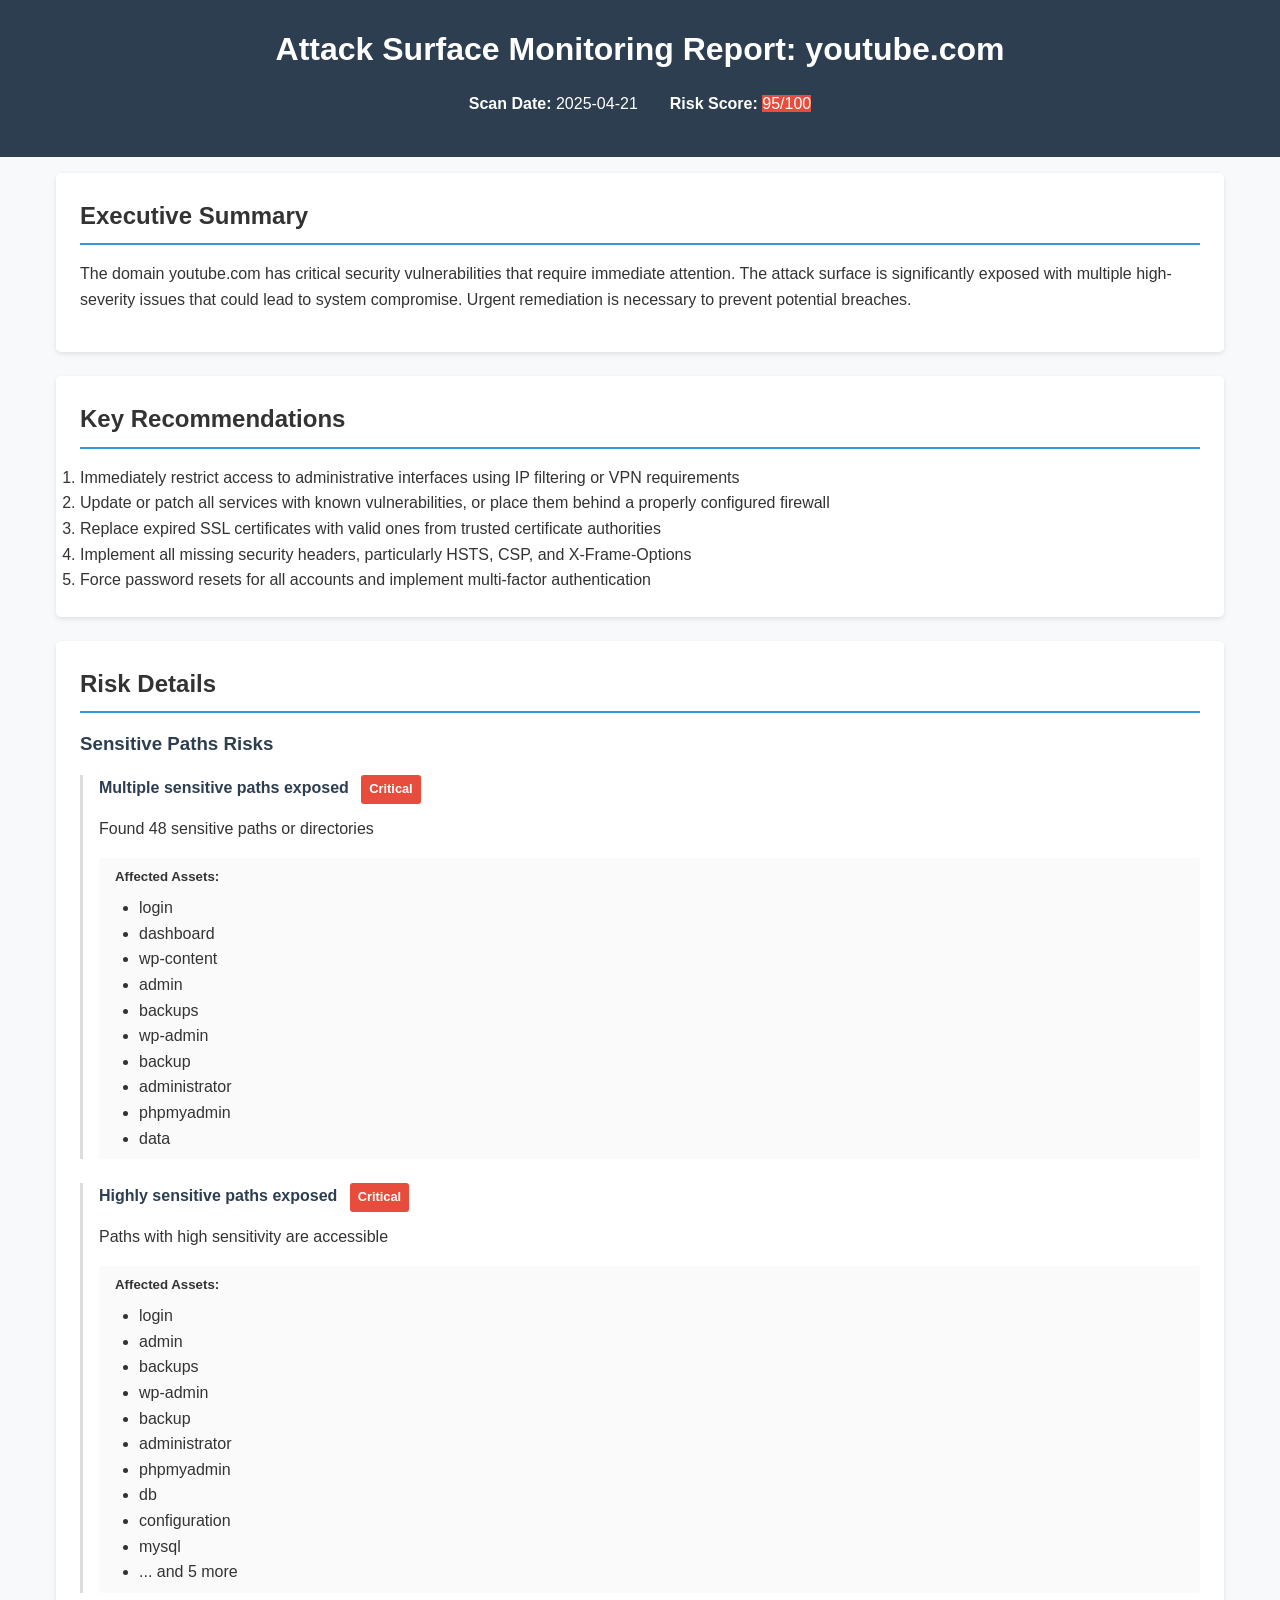
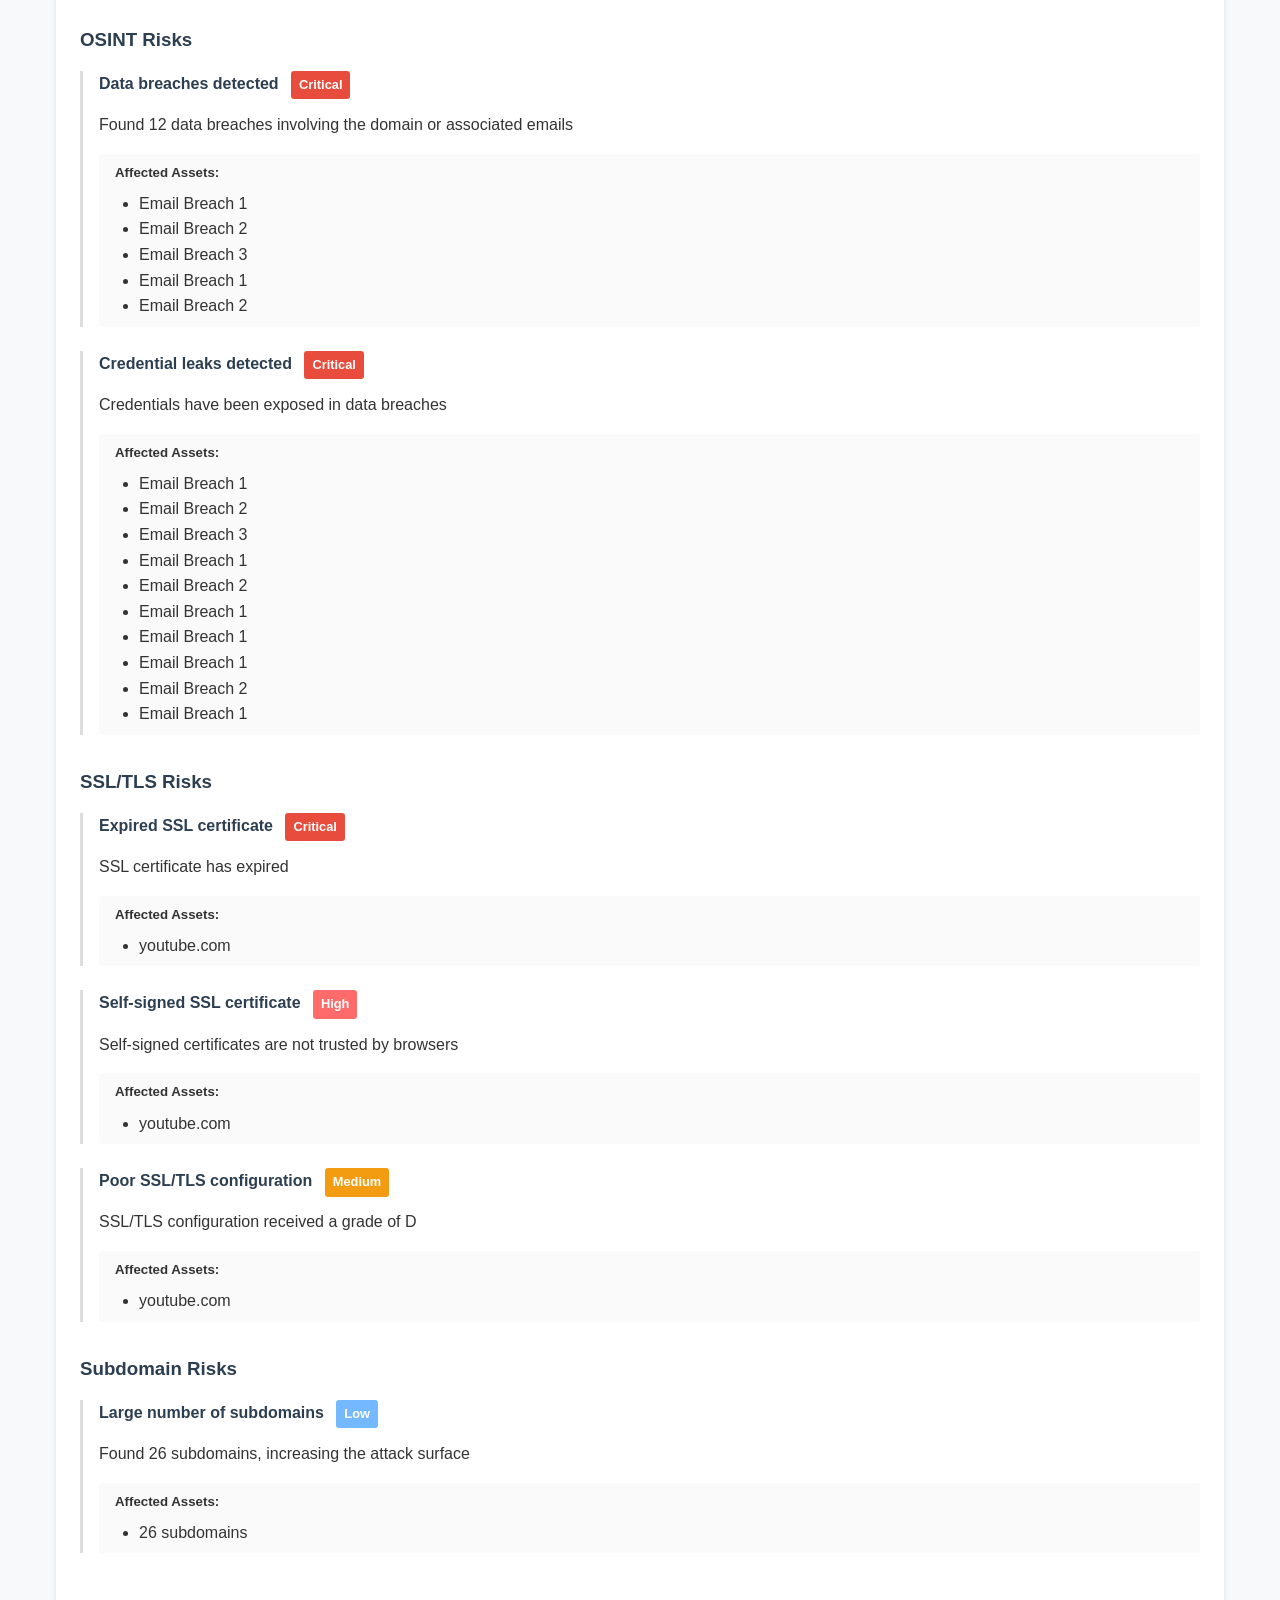
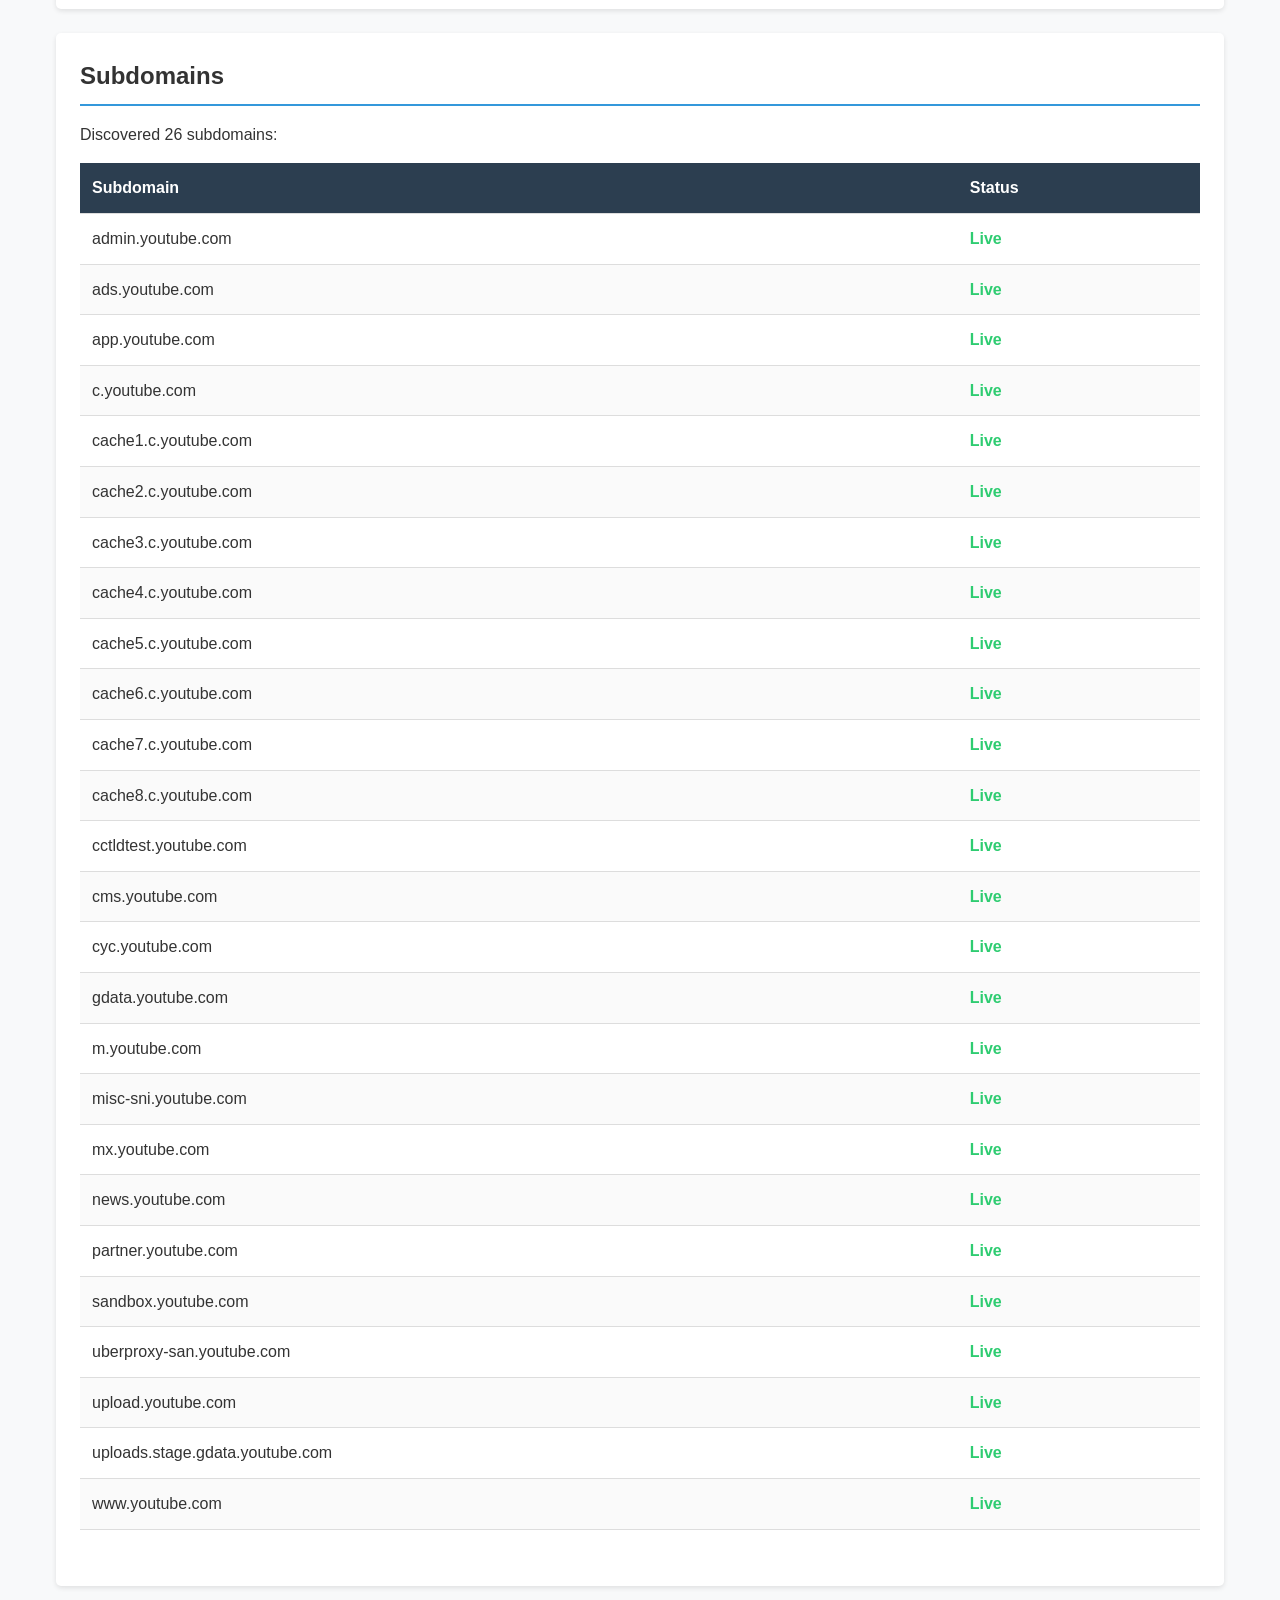
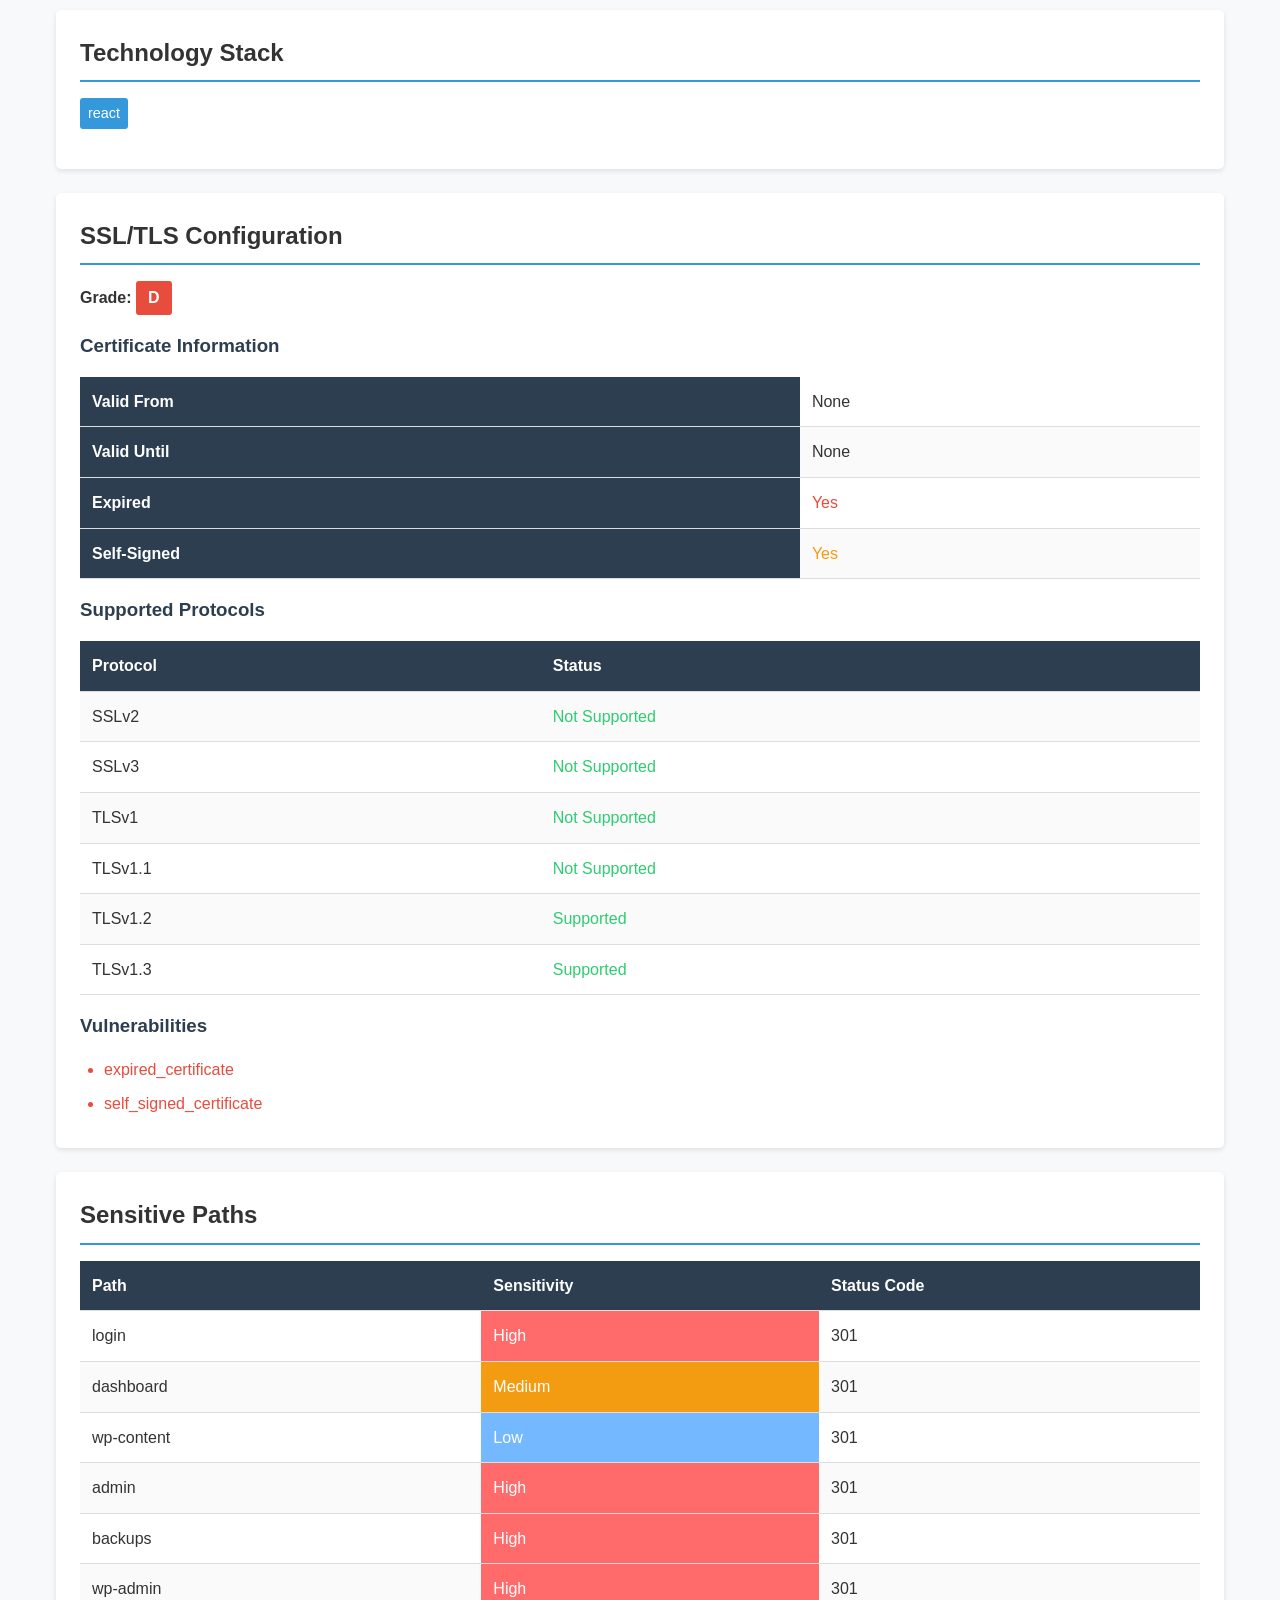
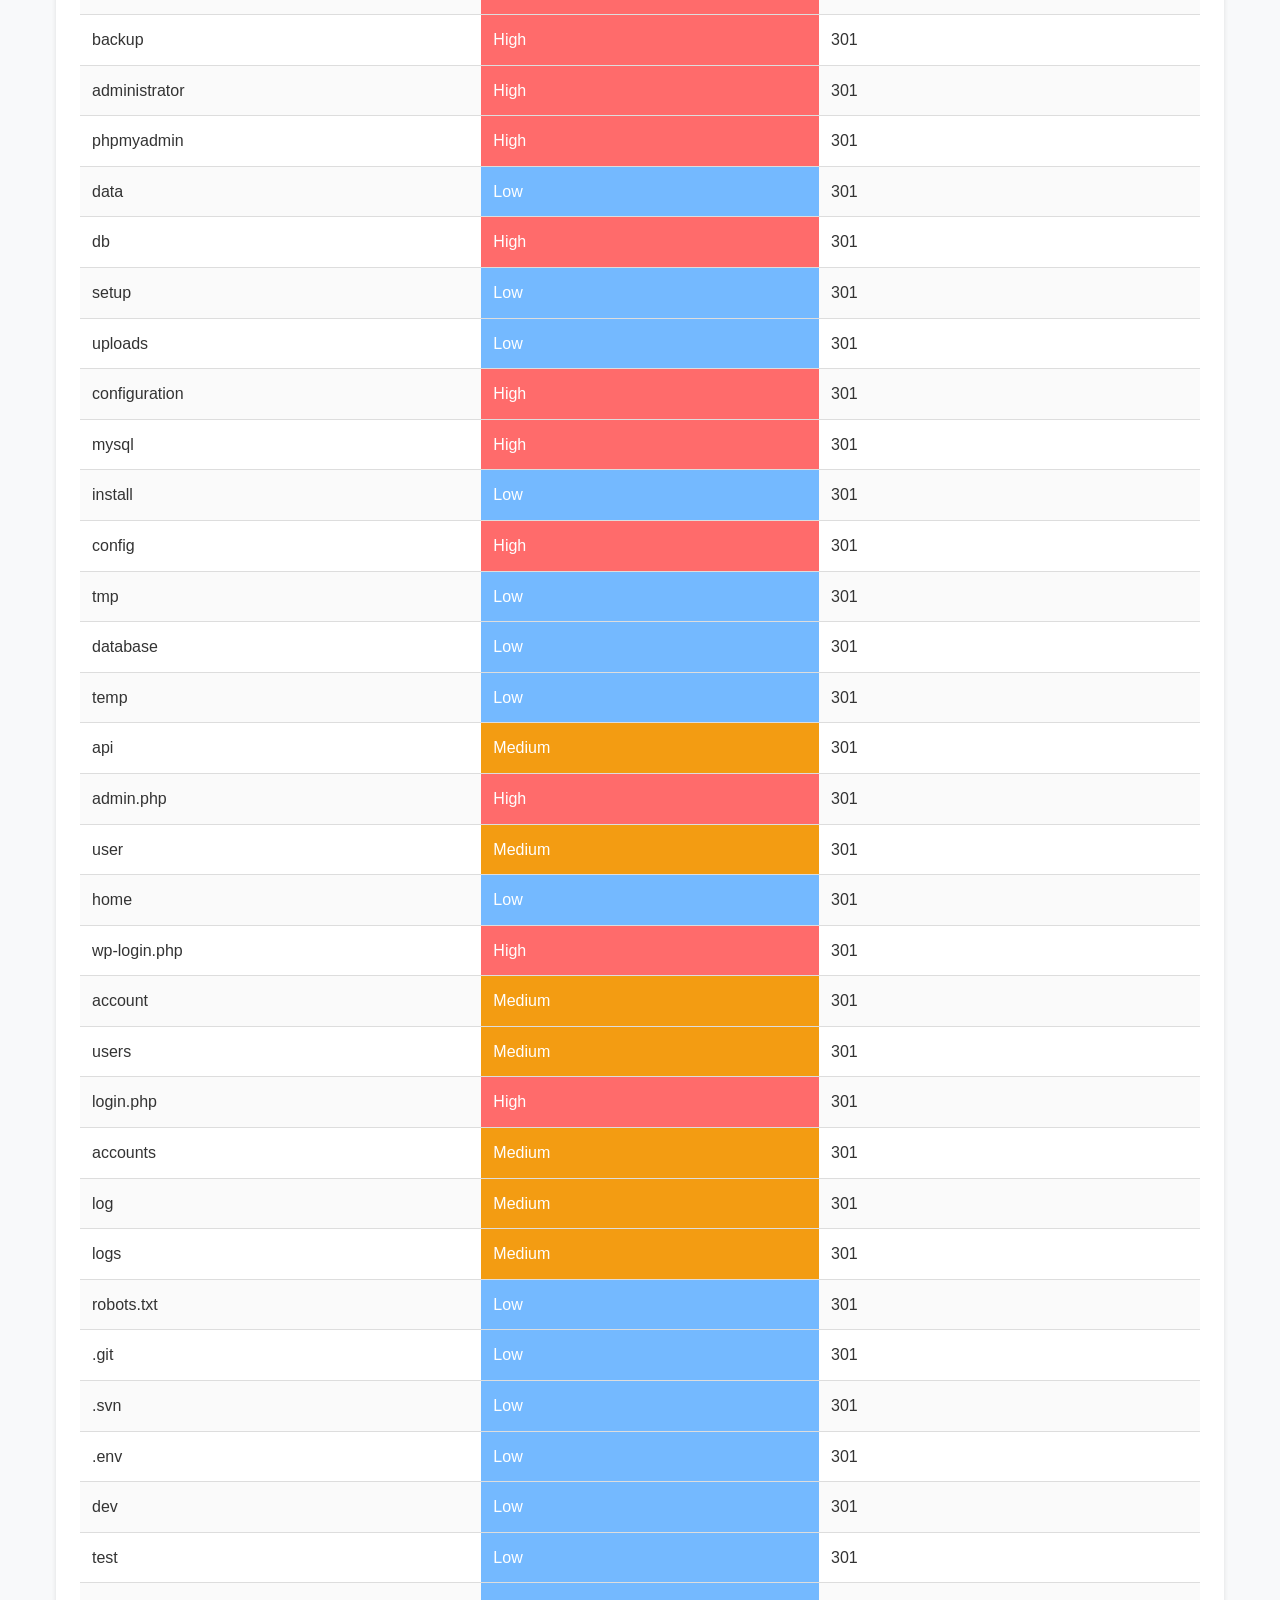
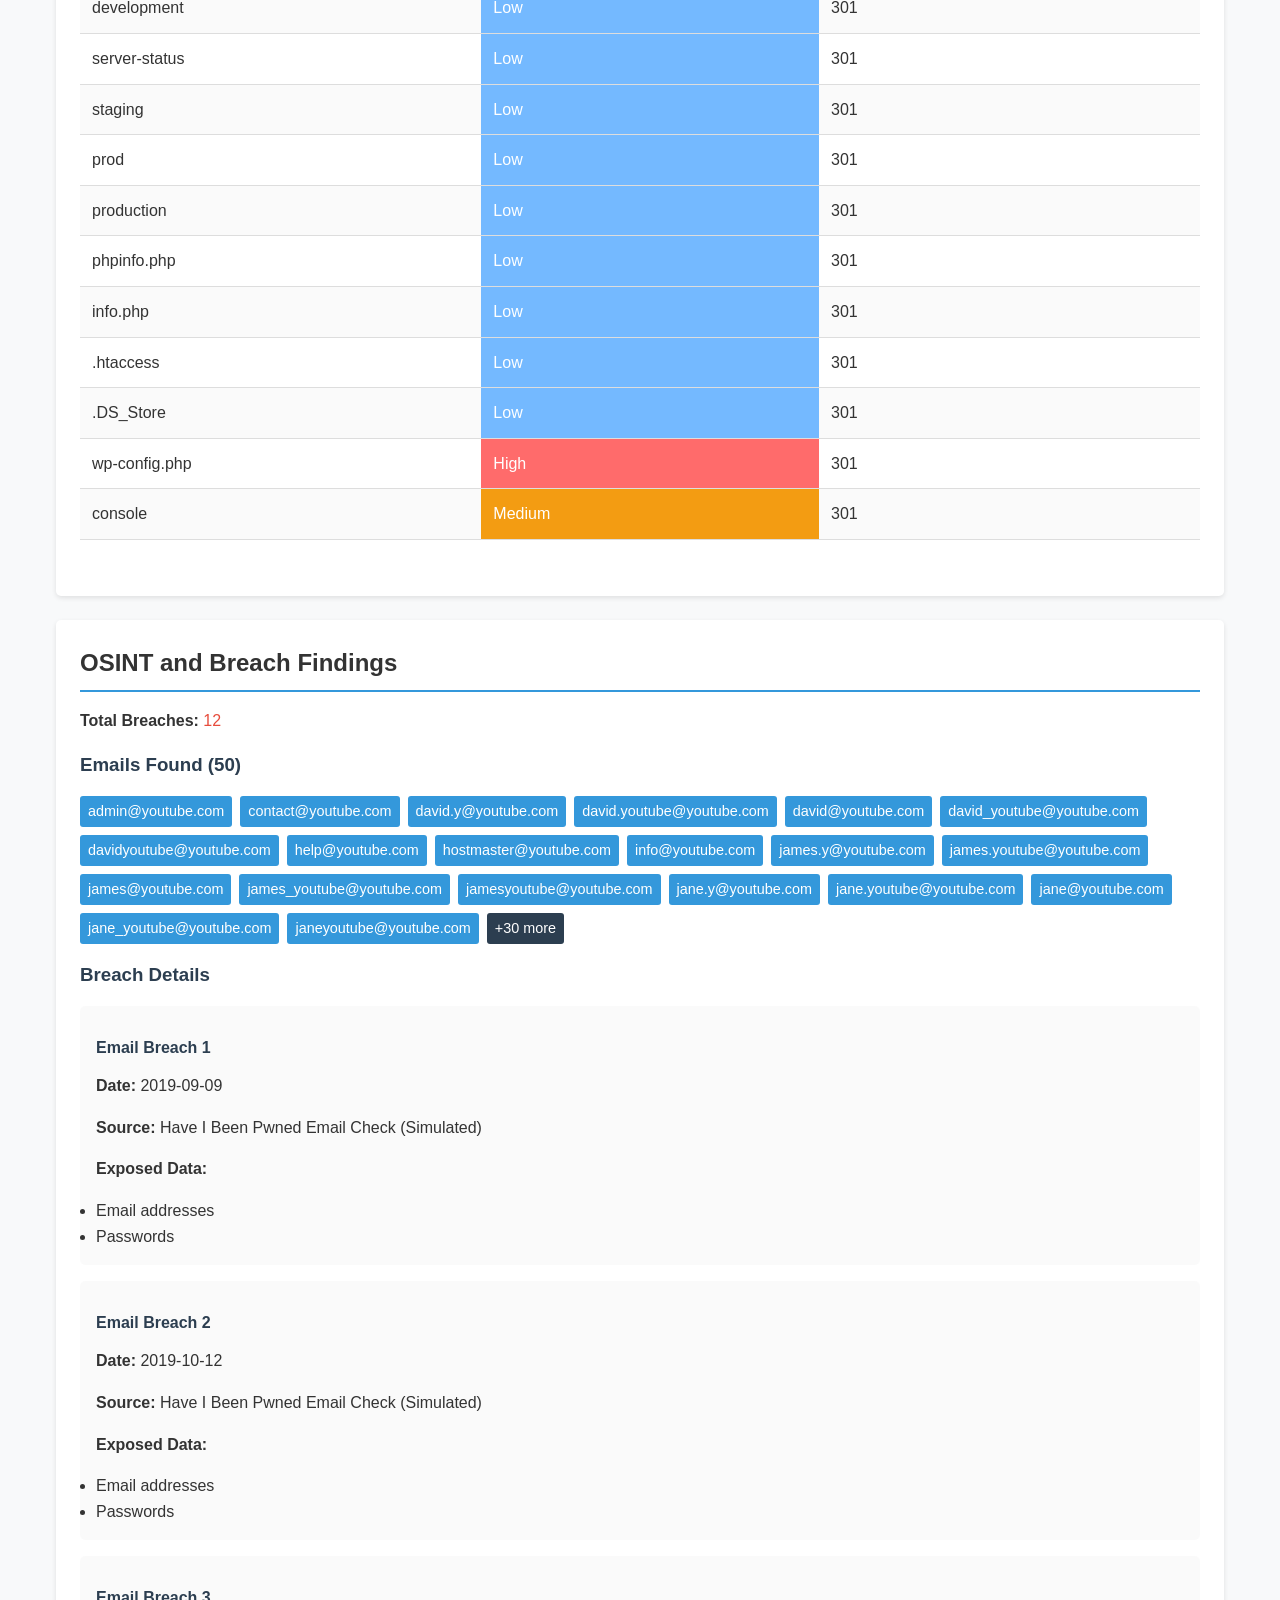
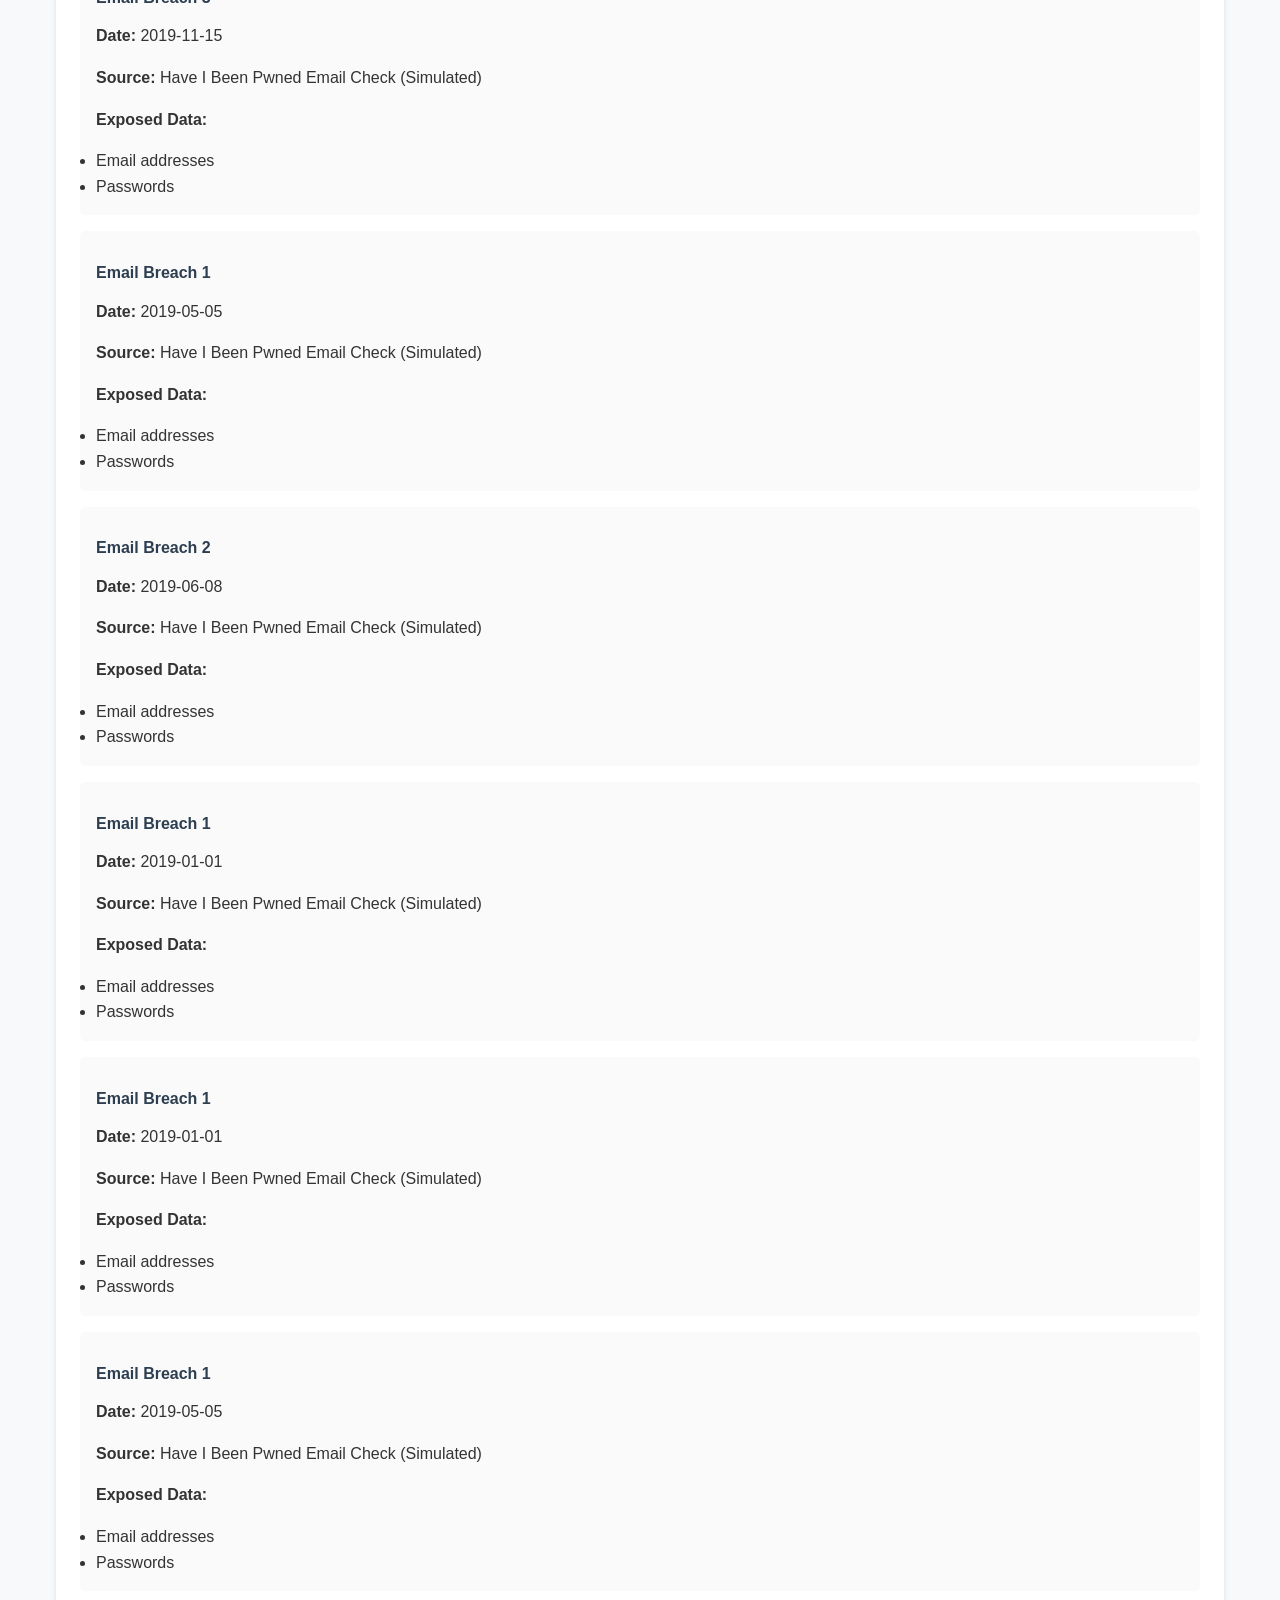
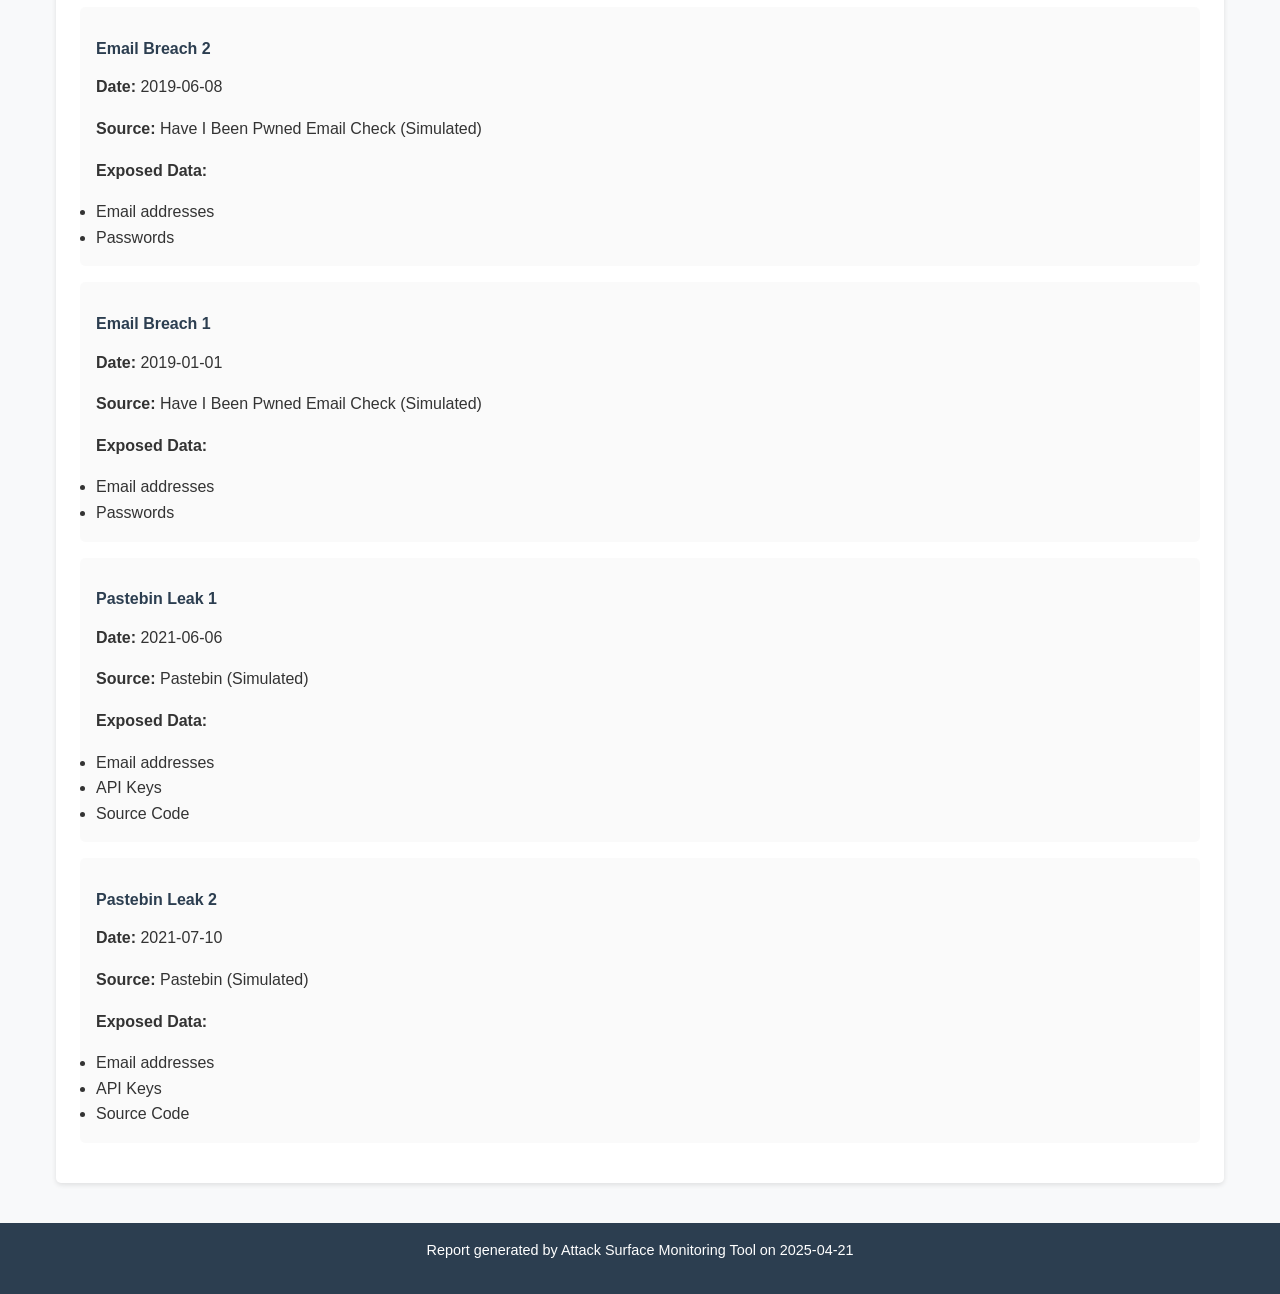
<file: asm_flask/data/reports/4a5da93d-f1f9-461d-beff-041741c5812a/youtube.com_report.html>
<!DOCTYPE html>
<html lang="en">
<head>
    <meta charset="UTF-8">
    <meta name="viewport" content="width=device-width, initial-scale=1.0">
    <title>ASM Report: youtube.com</title>
    <style>

        :root {
            --primary-color: #2c3e50;
            --secondary-color: #3498db;
            --accent-color: #e74c3c;
            --success-color: #2ecc71;
            --warning-color: #f39c12;
            --error-color: #e74c3c;
            --info-color: #3498db;
            --bg-color: #f8f9fa;
            --text-color: #333;
            --border-color: #ddd;
        }
        
        * {
            box-sizing: border-box;
            margin: 0;
            padding: 0;
        }
        
        body {
            font-family: 'Segoe UI', Tahoma, Geneva, Verdana, sans-serif;
            line-height: 1.6;
            color: var(--text-color);
            background-color: var(--bg-color);
            padding: 0;
            margin: 0;
        }
        
        header {
            background-color: var(--primary-color);
            color: white;
            padding: 1.5rem;
            text-align: center;
        }
        
        header h1 {
            margin-bottom: 1rem;
        }
        
        .report-meta {
            display: flex;
            justify-content: center;
            gap: 2rem;
        }
        
        main {
            max-width: 1200px;
            margin: 0 auto;
            padding: 1rem;
        }
        
        section {
            background-color: white;
            border-radius: 5px;
            box-shadow: 0 2px 5px rgba(0,0,0,0.1);
            margin-bottom: 1.5rem;
            padding: 1.5rem;
            overflow: hidden;
        }
        
        section h2 {
            border-bottom: 2px solid var(--secondary-color);
            padding-bottom: 0.5rem;
            margin-bottom: 1rem;
            cursor: pointer;
            position: relative;
        }
        
        section h2::after {
            content: "";
            position: absolute;
            right: 0;
            transition: transform 0.3s;
        }
        
        section.collapsed h2::after {
            transform: rotate(-90deg);
        }
        
        section.collapsed > *:not(h2) {
            display: none;
        }
        
        h3 {
            margin: 1rem 0;
            color: var(--primary-color);
        }
        
        h4 {
            margin: 0.8rem 0;
            color: var(--primary-color);
        }
        
        p {
            margin-bottom: 1rem;
        }
        
        .table-container {
            overflow-x: auto;
            margin-bottom: 1rem;
        }
        
        table {
            width: 100%;
            border-collapse: collapse;
            margin-bottom: 1rem;
        }
        
        th, td {
            padding: 0.75rem;
            text-align: left;
            border-bottom: 1px solid var(--border-color);
        }
        
        th {
            background-color: var(--primary-color);
            color: white;
        }
        
        tr:nth-child(even) {
            background-color: rgba(0,0,0,0.02);
        }
        
        .risk-item {
            border-left: 3px solid var(--border-color);
            padding-left: 1rem;
            margin-bottom: 1.5rem;
        }
        
        .risk-category {
            margin-bottom: 2rem;
        }
        
        .severity {
            display: inline-block;
            padding: 0.25rem 0.5rem;
            border-radius: 3px;
            font-size: 0.8rem;
            margin-left: 0.5rem;
        }
        
        .critical {
            background-color: var(--error-color);
            color: white;
        }
        
        .high {
            background-color: #ff6b6b;
            color: white;
        }
        
        .medium {
            background-color: var(--warning-color);
            color: white;
        }
        
        .low {
            background-color: #74b9ff;
            color: white;
        }
        
        .info {
            background-color: #a29bfe;
            color: white;
        }
        
        .grade {
            display: inline-block;
            padding: 0.25rem 0.75rem;
            border-radius: 3px;
            font-weight: bold;
        }
        
        .grade-a {
            background-color: var(--success-color);
            color: white;
        }
        
        .grade-b {
            background-color: #74b9ff;
            color: white;
        }
        
        .grade-c {
            background-color: var(--warning-color);
            color: white;
        }
        
        .grade-d, .grade-f {
            background-color: var(--error-color);
            color: white;
        }
        
        .live {
            color: var(--success-color);
            font-weight: bold;
        }
        
        .inactive {
            color: var(--error-color);
        }
        
        .success {
            color: var(--success-color);
        }
        
        .warning {
            color: var(--warning-color);
        }
        
        .error {
            color: var(--error-color);
        }
        
        .error-list li {
            color: var(--error-color);
            margin-left: 1.5rem;
            margin-bottom: 0.5rem;
        }
        
        .tech-list, .email-list {
            display: flex;
            flex-wrap: wrap;
            gap: 0.5rem;
            margin-bottom: 1rem;
        }
        
        .tech-badge, .email-badge {
            background-color: var(--secondary-color);
            color: white;
            padding: 0.25rem 0.5rem;
            border-radius: 3px;
            font-size: 0.9rem;
        }
        
        .email-badge.more {
            background-color: var(--primary-color);
        }
        
        .breach-item {
            background-color: rgba(0,0,0,0.02);
            padding: 1rem;
            border-radius: 5px;
            margin-bottom: 1rem;
        }
        
        .affected-assets {
            background-color: rgba(0,0,0,0.02);
            padding: 0.5rem 1rem;
            border-radius: 3px;
            margin-top: 0.5rem;
        }
        
        .affected-assets h5 {
            margin-bottom: 0.5rem;
        }
        
        .affected-assets ul {
            margin-left: 1.5rem;
        }
        
        footer {
            text-align: center;
            padding: 1rem;
            background-color: var(--primary-color);
            color: white;
            font-size: 0.9rem;
        }
        
        @media (max-width: 768px) {
            .report-meta {
                flex-direction: column;
                gap: 0.5rem;
            }
            
            section {
                padding: 1rem;
            }
        }
        
    </style>
</head>
<body>
    <header>
        <h1>Attack Surface Monitoring Report: youtube.com</h1>
        <div class="report-meta">
            <p><strong>Scan Date:</strong> 2025-04-21</p>
            <p><strong>Risk Score:</strong> <span class="critical">95/100</span></p>
        </div>
    </header>
    <main>
        <section class="summary">
            <h2>Executive Summary</h2>
            <p>The domain youtube.com has critical security vulnerabilities that require immediate attention. The attack surface is significantly exposed with multiple high-severity issues that could lead to system compromise. Urgent remediation is necessary to prevent potential breaches.</p>
        </section>
        <section class="recommendations">
            <h2>Key Recommendations</h2>
            <ol>
                <li>Immediately restrict access to administrative interfaces using IP filtering or VPN requirements</li>
                <li>Update or patch all services with known vulnerabilities, or place them behind a properly configured firewall</li>
                <li>Replace expired SSL certificates with valid ones from trusted certificate authorities</li>
                <li>Implement all missing security headers, particularly HSTS, CSP, and X-Frame-Options</li>
                <li>Force password resets for all accounts and implement multi-factor authentication</li>
            </ol>
        </section>
        <section class="risk-details">
            <h2>Risk Details</h2>
            <div class="risk-category">
                <h3>Sensitive Paths Risks</h3>
                <div class="risk-item">
                    <h4>Multiple sensitive paths exposed <span class="severity critical">Critical</span></h4>
                    <p>Found 48 sensitive paths or directories</p>
                    <div class="affected-assets">
                        <h5>Affected Assets:</h5>
                        <ul>
                            <li>login</li>
                            <li>dashboard</li>
                            <li>wp-content</li>
                            <li>admin</li>
                            <li>backups</li>
                            <li>wp-admin</li>
                            <li>backup</li>
                            <li>administrator</li>
                            <li>phpmyadmin</li>
                            <li>data</li>
                        </ul>
                    </div>
                </div>
                <div class="risk-item">
                    <h4>Highly sensitive paths exposed <span class="severity critical">Critical</span></h4>
                    <p>Paths with high sensitivity are accessible</p>
                    <div class="affected-assets">
                        <h5>Affected Assets:</h5>
                        <ul>
                            <li>login</li>
                            <li>admin</li>
                            <li>backups</li>
                            <li>wp-admin</li>
                            <li>backup</li>
                            <li>administrator</li>
                            <li>phpmyadmin</li>
                            <li>db</li>
                            <li>configuration</li>
                            <li>mysql</li>
                            <li>... and 5 more</li>
                        </ul>
                    </div>
                </div>
            </div>
            <div class="risk-category">
                <h3>OSINT Risks</h3>
                <div class="risk-item">
                    <h4>Data breaches detected <span class="severity critical">Critical</span></h4>
                    <p>Found 12 data breaches involving the domain or associated emails</p>
                    <div class="affected-assets">
                        <h5>Affected Assets:</h5>
                        <ul>
                            <li>Email Breach 1</li>
                            <li>Email Breach 2</li>
                            <li>Email Breach 3</li>
                            <li>Email Breach 1</li>
                            <li>Email Breach 2</li>
                        </ul>
                    </div>
                </div>
                <div class="risk-item">
                    <h4>Credential leaks detected <span class="severity critical">Critical</span></h4>
                    <p>Credentials have been exposed in data breaches</p>
                    <div class="affected-assets">
                        <h5>Affected Assets:</h5>
                        <ul>
                            <li>Email Breach 1</li>
                            <li>Email Breach 2</li>
                            <li>Email Breach 3</li>
                            <li>Email Breach 1</li>
                            <li>Email Breach 2</li>
                            <li>Email Breach 1</li>
                            <li>Email Breach 1</li>
                            <li>Email Breach 1</li>
                            <li>Email Breach 2</li>
                            <li>Email Breach 1</li>
                        </ul>
                    </div>
                </div>
            </div>
            <div class="risk-category">
                <h3>SSL/TLS Risks</h3>
                <div class="risk-item">
                    <h4>Expired SSL certificate <span class="severity critical">Critical</span></h4>
                    <p>SSL certificate has expired</p>
                    <div class="affected-assets">
                        <h5>Affected Assets:</h5>
                        <ul>
                            <li>youtube.com</li>
                        </ul>
                    </div>
                </div>
                <div class="risk-item">
                    <h4>Self-signed SSL certificate <span class="severity high">High</span></h4>
                    <p>Self-signed certificates are not trusted by browsers</p>
                    <div class="affected-assets">
                        <h5>Affected Assets:</h5>
                        <ul>
                            <li>youtube.com</li>
                        </ul>
                    </div>
                </div>
                <div class="risk-item">
                    <h4>Poor SSL/TLS configuration <span class="severity medium">Medium</span></h4>
                    <p>SSL/TLS configuration received a grade of D</p>
                    <div class="affected-assets">
                        <h5>Affected Assets:</h5>
                        <ul>
                            <li>youtube.com</li>
                        </ul>
                    </div>
                </div>
            </div>
            <div class="risk-category">
                <h3>Subdomain Risks</h3>
                <div class="risk-item">
                    <h4>Large number of subdomains <span class="severity low">Low</span></h4>
                    <p>Found 26 subdomains, increasing the attack surface</p>
                    <div class="affected-assets">
                        <h5>Affected Assets:</h5>
                        <ul>
                            <li>26 subdomains</li>
                        </ul>
                    </div>
                </div>
            </div>
        </section>
        <section class="subdomains">
            <h2>Subdomains</h2>
            <p>Discovered 26 subdomains:</p>
            <div class="table-container">
                <table>
                    <thead>
                        <tr>
                            <th>Subdomain</th>
                            <th>Status</th>
                        </tr>
                    </thead>
                    <tbody>
                        <tr>
                            <td>admin.youtube.com</td>
                            <td class="live">Live</td>
                        </tr>
                        <tr>
                            <td>ads.youtube.com</td>
                            <td class="live">Live</td>
                        </tr>
                        <tr>
                            <td>app.youtube.com</td>
                            <td class="live">Live</td>
                        </tr>
                        <tr>
                            <td>c.youtube.com</td>
                            <td class="live">Live</td>
                        </tr>
                        <tr>
                            <td>cache1.c.youtube.com</td>
                            <td class="live">Live</td>
                        </tr>
                        <tr>
                            <td>cache2.c.youtube.com</td>
                            <td class="live">Live</td>
                        </tr>
                        <tr>
                            <td>cache3.c.youtube.com</td>
                            <td class="live">Live</td>
                        </tr>
                        <tr>
                            <td>cache4.c.youtube.com</td>
                            <td class="live">Live</td>
                        </tr>
                        <tr>
                            <td>cache5.c.youtube.com</td>
                            <td class="live">Live</td>
                        </tr>
                        <tr>
                            <td>cache6.c.youtube.com</td>
                            <td class="live">Live</td>
                        </tr>
                        <tr>
                            <td>cache7.c.youtube.com</td>
                            <td class="live">Live</td>
                        </tr>
                        <tr>
                            <td>cache8.c.youtube.com</td>
                            <td class="live">Live</td>
                        </tr>
                        <tr>
                            <td>cctldtest.youtube.com</td>
                            <td class="live">Live</td>
                        </tr>
                        <tr>
                            <td>cms.youtube.com</td>
                            <td class="live">Live</td>
                        </tr>
                        <tr>
                            <td>cyc.youtube.com</td>
                            <td class="live">Live</td>
                        </tr>
                        <tr>
                            <td>gdata.youtube.com</td>
                            <td class="live">Live</td>
                        </tr>
                        <tr>
                            <td>m.youtube.com</td>
                            <td class="live">Live</td>
                        </tr>
                        <tr>
                            <td>misc-sni.youtube.com</td>
                            <td class="live">Live</td>
                        </tr>
                        <tr>
                            <td>mx.youtube.com</td>
                            <td class="live">Live</td>
                        </tr>
                        <tr>
                            <td>news.youtube.com</td>
                            <td class="live">Live</td>
                        </tr>
                        <tr>
                            <td>partner.youtube.com</td>
                            <td class="live">Live</td>
                        </tr>
                        <tr>
                            <td>sandbox.youtube.com</td>
                            <td class="live">Live</td>
                        </tr>
                        <tr>
                            <td>uberproxy-san.youtube.com</td>
                            <td class="live">Live</td>
                        </tr>
                        <tr>
                            <td>upload.youtube.com</td>
                            <td class="live">Live</td>
                        </tr>
                        <tr>
                            <td>uploads.stage.gdata.youtube.com</td>
                            <td class="live">Live</td>
                        </tr>
                        <tr>
                            <td>www.youtube.com</td>
                            <td class="live">Live</td>
                        </tr>
                    </tbody>
                </table>
            </div>
        </section>
        <section class="tech-stack">
            <h2>Technology Stack</h2>
            <div class="tech-list">
                <span class="tech-badge">react</span>
            </div>
        </section>
        <section class="ssl-info">
            <h2>SSL/TLS Configuration</h2>
            <p><strong>Grade:</strong> <span class="grade grade-d">D</span></p>
            <div class="cert-info">
                <h3>Certificate Information</h3>
                <table>
                    <tr>
                        <th>Valid From</th>
                        <td>None</td>
                    </tr>
                    <tr>
                        <th>Valid Until</th>
                        <td>None</td>
                    </tr>
                    <tr>
                        <th>Expired</th>
                        <td class="error">Yes</td>
                    </tr>
                    <tr>
                        <th>Self-Signed</th>
                        <td class="warning">Yes</td>
                    </tr>
                </table>
            </div>
            <div class="protocol-info">
                <h3>Supported Protocols</h3>
                <table>
                    <tr>
                        <th>Protocol</th>
                        <th>Status</th>
                    </tr>
                    <tr>
                        <td>SSLv2</td>
                        <td class="success">Not Supported</td>
                    </tr>
                    <tr>
                        <td>SSLv3</td>
                        <td class="success">Not Supported</td>
                    </tr>
                    <tr>
                        <td>TLSv1</td>
                        <td class="success">Not Supported</td>
                    </tr>
                    <tr>
                        <td>TLSv1.1</td>
                        <td class="success">Not Supported</td>
                    </tr>
                    <tr>
                        <td>TLSv1.2</td>
                        <td class="success">Supported</td>
                    </tr>
                    <tr>
                        <td>TLSv1.3</td>
                        <td class="success">Supported</td>
                    </tr>
                </table>
            </div>
            <div class="ssl-vulnerabilities">
                <h3>Vulnerabilities</h3>
                <ul class="error-list">
                    <li>expired_certificate</li>
                    <li>self_signed_certificate</li>
                </ul>
            </div>
        </section>
        <section class="sensitive-paths">
            <h2>Sensitive Paths</h2>
            <div class="table-container">
                <table>
                    <thead>
                        <tr>
                            <th>Path</th>
                            <th>Sensitivity</th>
                            <th>Status Code</th>
                        </tr>
                    </thead>
                    <tbody>
                        <tr>
                            <td>login</td>
                            <td class="high">High</td>
                            <td>301</td>
                        </tr>
                        <tr>
                            <td>dashboard</td>
                            <td class="medium">Medium</td>
                            <td>301</td>
                        </tr>
                        <tr>
                            <td>wp-content</td>
                            <td class="low">Low</td>
                            <td>301</td>
                        </tr>
                        <tr>
                            <td>admin</td>
                            <td class="high">High</td>
                            <td>301</td>
                        </tr>
                        <tr>
                            <td>backups</td>
                            <td class="high">High</td>
                            <td>301</td>
                        </tr>
                        <tr>
                            <td>wp-admin</td>
                            <td class="high">High</td>
                            <td>301</td>
                        </tr>
                        <tr>
                            <td>backup</td>
                            <td class="high">High</td>
                            <td>301</td>
                        </tr>
                        <tr>
                            <td>administrator</td>
                            <td class="high">High</td>
                            <td>301</td>
                        </tr>
                        <tr>
                            <td>phpmyadmin</td>
                            <td class="high">High</td>
                            <td>301</td>
                        </tr>
                        <tr>
                            <td>data</td>
                            <td class="low">Low</td>
                            <td>301</td>
                        </tr>
                        <tr>
                            <td>db</td>
                            <td class="high">High</td>
                            <td>301</td>
                        </tr>
                        <tr>
                            <td>setup</td>
                            <td class="low">Low</td>
                            <td>301</td>
                        </tr>
                        <tr>
                            <td>uploads</td>
                            <td class="low">Low</td>
                            <td>301</td>
                        </tr>
                        <tr>
                            <td>configuration</td>
                            <td class="high">High</td>
                            <td>301</td>
                        </tr>
                        <tr>
                            <td>mysql</td>
                            <td class="high">High</td>
                            <td>301</td>
                        </tr>
                        <tr>
                            <td>install</td>
                            <td class="low">Low</td>
                            <td>301</td>
                        </tr>
                        <tr>
                            <td>config</td>
                            <td class="high">High</td>
                            <td>301</td>
                        </tr>
                        <tr>
                            <td>tmp</td>
                            <td class="low">Low</td>
                            <td>301</td>
                        </tr>
                        <tr>
                            <td>database</td>
                            <td class="low">Low</td>
                            <td>301</td>
                        </tr>
                        <tr>
                            <td>temp</td>
                            <td class="low">Low</td>
                            <td>301</td>
                        </tr>
                        <tr>
                            <td>api</td>
                            <td class="medium">Medium</td>
                            <td>301</td>
                        </tr>
                        <tr>
                            <td>admin.php</td>
                            <td class="high">High</td>
                            <td>301</td>
                        </tr>
                        <tr>
                            <td>user</td>
                            <td class="medium">Medium</td>
                            <td>301</td>
                        </tr>
                        <tr>
                            <td>home</td>
                            <td class="low">Low</td>
                            <td>301</td>
                        </tr>
                        <tr>
                            <td>wp-login.php</td>
                            <td class="high">High</td>
                            <td>301</td>
                        </tr>
                        <tr>
                            <td>account</td>
                            <td class="medium">Medium</td>
                            <td>301</td>
                        </tr>
                        <tr>
                            <td>users</td>
                            <td class="medium">Medium</td>
                            <td>301</td>
                        </tr>
                        <tr>
                            <td>login.php</td>
                            <td class="high">High</td>
                            <td>301</td>
                        </tr>
                        <tr>
                            <td>accounts</td>
                            <td class="medium">Medium</td>
                            <td>301</td>
                        </tr>
                        <tr>
                            <td>log</td>
                            <td class="medium">Medium</td>
                            <td>301</td>
                        </tr>
                        <tr>
                            <td>logs</td>
                            <td class="medium">Medium</td>
                            <td>301</td>
                        </tr>
                        <tr>
                            <td>robots.txt</td>
                            <td class="low">Low</td>
                            <td>301</td>
                        </tr>
                        <tr>
                            <td>.git</td>
                            <td class="low">Low</td>
                            <td>301</td>
                        </tr>
                        <tr>
                            <td>.svn</td>
                            <td class="low">Low</td>
                            <td>301</td>
                        </tr>
                        <tr>
                            <td>.env</td>
                            <td class="low">Low</td>
                            <td>301</td>
                        </tr>
                        <tr>
                            <td>dev</td>
                            <td class="low">Low</td>
                            <td>301</td>
                        </tr>
                        <tr>
                            <td>test</td>
                            <td class="low">Low</td>
                            <td>301</td>
                        </tr>
                        <tr>
                            <td>development</td>
                            <td class="low">Low</td>
                            <td>301</td>
                        </tr>
                        <tr>
                            <td>server-status</td>
                            <td class="low">Low</td>
                            <td>301</td>
                        </tr>
                        <tr>
                            <td>staging</td>
                            <td class="low">Low</td>
                            <td>301</td>
                        </tr>
                        <tr>
                            <td>prod</td>
                            <td class="low">Low</td>
                            <td>301</td>
                        </tr>
                        <tr>
                            <td>production</td>
                            <td class="low">Low</td>
                            <td>301</td>
                        </tr>
                        <tr>
                            <td>phpinfo.php</td>
                            <td class="low">Low</td>
                            <td>301</td>
                        </tr>
                        <tr>
                            <td>info.php</td>
                            <td class="low">Low</td>
                            <td>301</td>
                        </tr>
                        <tr>
                            <td>.htaccess</td>
                            <td class="low">Low</td>
                            <td>301</td>
                        </tr>
                        <tr>
                            <td>.DS_Store</td>
                            <td class="low">Low</td>
                            <td>301</td>
                        </tr>
                        <tr>
                            <td>wp-config.php</td>
                            <td class="high">High</td>
                            <td>301</td>
                        </tr>
                        <tr>
                            <td>console</td>
                            <td class="medium">Medium</td>
                            <td>301</td>
                        </tr>
                    </tbody>
                </table>
            </div>
        </section>
        <section class="osint-findings">
            <h2>OSINT and Breach Findings</h2>
            <p><strong>Total Breaches:</strong> <span class="error">12</span></p>
            <div class="emails-found">
                <h3>Emails Found (50)</h3>
                <div class="email-list">
                    <span class="email-badge">admin@youtube.com</span>
                    <span class="email-badge">contact@youtube.com</span>
                    <span class="email-badge">david.y@youtube.com</span>
                    <span class="email-badge">david.youtube@youtube.com</span>
                    <span class="email-badge">david@youtube.com</span>
                    <span class="email-badge">david_youtube@youtube.com</span>
                    <span class="email-badge">davidyoutube@youtube.com</span>
                    <span class="email-badge">help@youtube.com</span>
                    <span class="email-badge">hostmaster@youtube.com</span>
                    <span class="email-badge">info@youtube.com</span>
                    <span class="email-badge">james.y@youtube.com</span>
                    <span class="email-badge">james.youtube@youtube.com</span>
                    <span class="email-badge">james@youtube.com</span>
                    <span class="email-badge">james_youtube@youtube.com</span>
                    <span class="email-badge">jamesyoutube@youtube.com</span>
                    <span class="email-badge">jane.y@youtube.com</span>
                    <span class="email-badge">jane.youtube@youtube.com</span>
                    <span class="email-badge">jane@youtube.com</span>
                    <span class="email-badge">jane_youtube@youtube.com</span>
                    <span class="email-badge">janeyoutube@youtube.com</span>
                    <span class="email-badge more">+30 more</span>
                </div>
            </div>
            <div class="breach-details">
                <h3>Breach Details</h3>
                <div class="breach-item">
                    <h4>Email Breach 1</h4>
                    <p><strong>Date:</strong> 2019-09-09</p>
                    <p><strong>Source:</strong> Have I Been Pwned Email Check (Simulated)</p>
                    <div class="data-classes">
                        <p><strong>Exposed Data:</strong></p>
                        <ul>
                            <li>Email addresses</li>
                            <li>Passwords</li>
                        </ul>
                    </div>
                </div>
                <div class="breach-item">
                    <h4>Email Breach 2</h4>
                    <p><strong>Date:</strong> 2019-10-12</p>
                    <p><strong>Source:</strong> Have I Been Pwned Email Check (Simulated)</p>
                    <div class="data-classes">
                        <p><strong>Exposed Data:</strong></p>
                        <ul>
                            <li>Email addresses</li>
                            <li>Passwords</li>
                        </ul>
                    </div>
                </div>
                <div class="breach-item">
                    <h4>Email Breach 3</h4>
                    <p><strong>Date:</strong> 2019-11-15</p>
                    <p><strong>Source:</strong> Have I Been Pwned Email Check (Simulated)</p>
                    <div class="data-classes">
                        <p><strong>Exposed Data:</strong></p>
                        <ul>
                            <li>Email addresses</li>
                            <li>Passwords</li>
                        </ul>
                    </div>
                </div>
                <div class="breach-item">
                    <h4>Email Breach 1</h4>
                    <p><strong>Date:</strong> 2019-05-05</p>
                    <p><strong>Source:</strong> Have I Been Pwned Email Check (Simulated)</p>
                    <div class="data-classes">
                        <p><strong>Exposed Data:</strong></p>
                        <ul>
                            <li>Email addresses</li>
                            <li>Passwords</li>
                        </ul>
                    </div>
                </div>
                <div class="breach-item">
                    <h4>Email Breach 2</h4>
                    <p><strong>Date:</strong> 2019-06-08</p>
                    <p><strong>Source:</strong> Have I Been Pwned Email Check (Simulated)</p>
                    <div class="data-classes">
                        <p><strong>Exposed Data:</strong></p>
                        <ul>
                            <li>Email addresses</li>
                            <li>Passwords</li>
                        </ul>
                    </div>
                </div>
                <div class="breach-item">
                    <h4>Email Breach 1</h4>
                    <p><strong>Date:</strong> 2019-01-01</p>
                    <p><strong>Source:</strong> Have I Been Pwned Email Check (Simulated)</p>
                    <div class="data-classes">
                        <p><strong>Exposed Data:</strong></p>
                        <ul>
                            <li>Email addresses</li>
                            <li>Passwords</li>
                        </ul>
                    </div>
                </div>
                <div class="breach-item">
                    <h4>Email Breach 1</h4>
                    <p><strong>Date:</strong> 2019-01-01</p>
                    <p><strong>Source:</strong> Have I Been Pwned Email Check (Simulated)</p>
                    <div class="data-classes">
                        <p><strong>Exposed Data:</strong></p>
                        <ul>
                            <li>Email addresses</li>
                            <li>Passwords</li>
                        </ul>
                    </div>
                </div>
                <div class="breach-item">
                    <h4>Email Breach 1</h4>
                    <p><strong>Date:</strong> 2019-05-05</p>
                    <p><strong>Source:</strong> Have I Been Pwned Email Check (Simulated)</p>
                    <div class="data-classes">
                        <p><strong>Exposed Data:</strong></p>
                        <ul>
                            <li>Email addresses</li>
                            <li>Passwords</li>
                        </ul>
                    </div>
                </div>
                <div class="breach-item">
                    <h4>Email Breach 2</h4>
                    <p><strong>Date:</strong> 2019-06-08</p>
                    <p><strong>Source:</strong> Have I Been Pwned Email Check (Simulated)</p>
                    <div class="data-classes">
                        <p><strong>Exposed Data:</strong></p>
                        <ul>
                            <li>Email addresses</li>
                            <li>Passwords</li>
                        </ul>
                    </div>
                </div>
                <div class="breach-item">
                    <h4>Email Breach 1</h4>
                    <p><strong>Date:</strong> 2019-01-01</p>
                    <p><strong>Source:</strong> Have I Been Pwned Email Check (Simulated)</p>
                    <div class="data-classes">
                        <p><strong>Exposed Data:</strong></p>
                        <ul>
                            <li>Email addresses</li>
                            <li>Passwords</li>
                        </ul>
                    </div>
                </div>
                <div class="breach-item">
                    <h4>Pastebin Leak 1</h4>
                    <p><strong>Date:</strong> 2021-06-06</p>
                    <p><strong>Source:</strong> Pastebin (Simulated)</p>
                    <div class="data-classes">
                        <p><strong>Exposed Data:</strong></p>
                        <ul>
                            <li>Email addresses</li>
                            <li>API Keys</li>
                            <li>Source Code</li>
                        </ul>
                    </div>
                </div>
                <div class="breach-item">
                    <h4>Pastebin Leak 2</h4>
                    <p><strong>Date:</strong> 2021-07-10</p>
                    <p><strong>Source:</strong> Pastebin (Simulated)</p>
                    <div class="data-classes">
                        <p><strong>Exposed Data:</strong></p>
                        <ul>
                            <li>Email addresses</li>
                            <li>API Keys</li>
                            <li>Source Code</li>
                        </ul>
                    </div>
                </div>
            </div>
        </section>
    </main>
    <footer>
        <p>Report generated by Attack Surface Monitoring Tool on 2025-04-21</p>
    </footer>
    <script>
        document.addEventListener("DOMContentLoaded", function() {
            // Add collapsible functionality to sections
            const sections = document.querySelectorAll("section > h2");
            sections.forEach(section => {
                section.addEventListener("click", function() {
                    this.parentElement.classList.toggle("collapsed");
                });
            });
        });
    </script>
</body>
</html>
</file>
